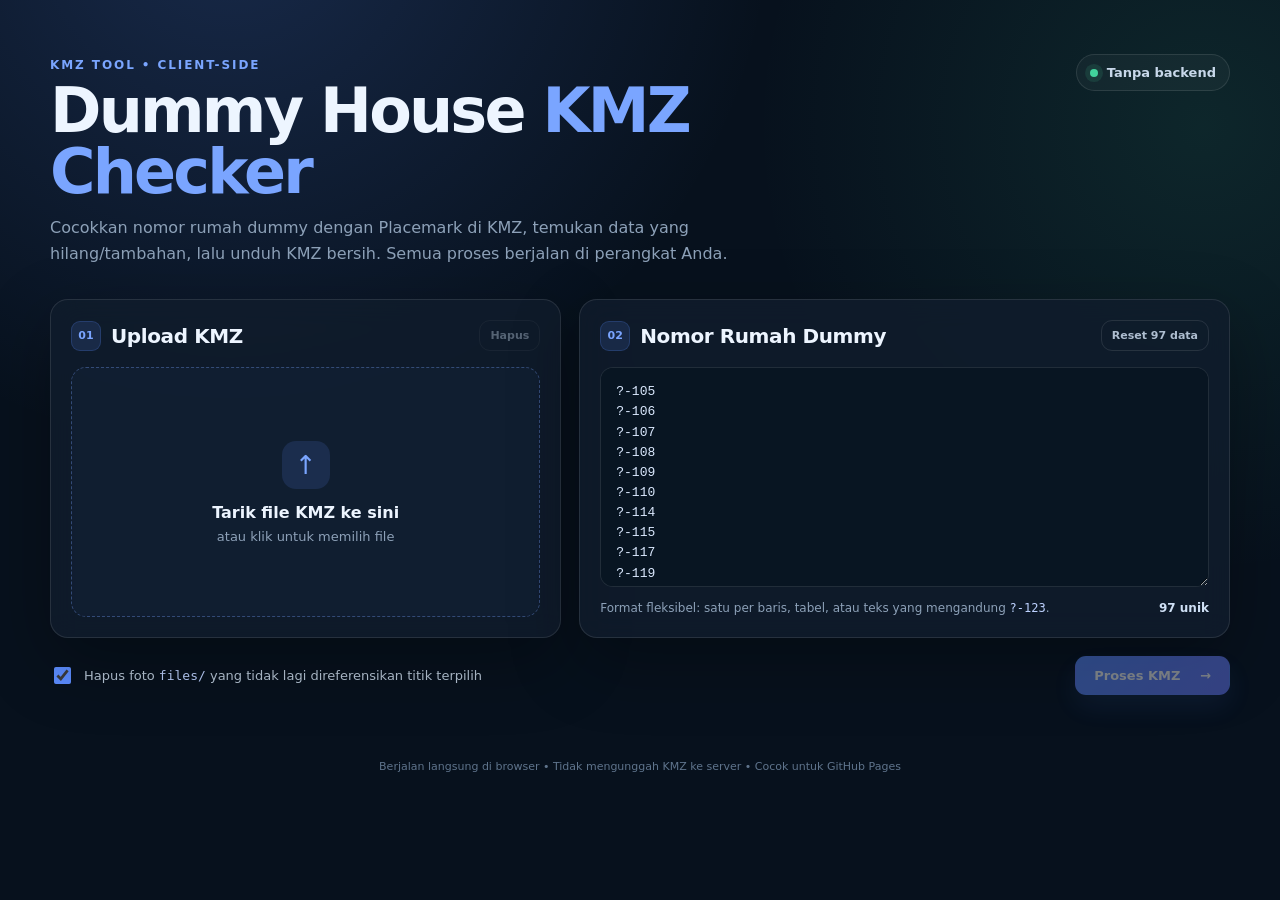
<file: index.html>
<!doctype html>
<html lang="id">
<head>
  <meta charset="utf-8" />
  <meta name="viewport" content="width=device-width, initial-scale=1" />
  <meta name="description" content="Pencocok nomor rumah dummy dengan titik Placemark pada file KMZ, berjalan sepenuhnya di browser." />
  <title>KMZ Dummy House Checker</title>
  <link rel="stylesheet" href="style.css" />
</head>
<body>
  <main class="shell">
    <header class="hero">
      <div>
        <span class="eyebrow">KMZ TOOL • CLIENT-SIDE</span>
        <h1>Dummy House <span>KMZ Checker</span></h1>
        <p>Cocokkan nomor rumah dummy dengan Placemark di KMZ, temukan data yang hilang/tambahan, lalu unduh KMZ bersih. Semua proses berjalan di perangkat Anda.</p>
      </div>
      <div class="privacy-badge" title="File tidak dikirim ke server">
        <span class="dot"></span>
        Tanpa backend
      </div>
    </header>

    <section class="grid input-grid">
      <article class="card">
        <div class="card-head">
          <div>
            <div class="step">01</div>
            <h2>Upload KMZ</h2>
          </div>
          <button id="clearFileBtn" class="btn ghost small" type="button" disabled>Hapus</button>
        </div>
        <label id="dropZone" class="drop-zone" for="kmzFile">
          <input id="kmzFile" type="file" accept=".kmz,application/vnd.google-earth.kmz,application/zip" hidden />
          <div class="upload-icon">↑</div>
          <strong id="fileTitle">Tarik file KMZ ke sini</strong>
          <span id="fileMeta">atau klik untuk memilih file</span>
        </label>
        <div id="fileWarning" class="notice warning hidden"></div>
      </article>

      <article class="card">
        <div class="card-head">
          <div>
            <div class="step">02</div>
            <h2>Nomor Rumah Dummy</h2>
          </div>
          <button id="resetListBtn" class="btn ghost small" type="button">Reset 97 data</button>
        </div>
        <textarea id="dummyInput" spellcheck="false" aria-label="Daftar nomor rumah dummy"></textarea>
        <div class="input-foot">
          <span>Format fleksibel: satu per baris, tabel, atau teks yang mengandung <code>?-123</code>.</span>
          <strong id="dummyCount">0 unik</strong>
        </div>
      </article>
    </section>

    <section class="action-row">
      <label class="check-line">
        <input id="pruneAssets" type="checkbox" checked />
        <span>Hapus foto <code>files/</code> yang tidak lagi direferensikan titik terpilih</span>
      </label>
      <button id="processBtn" class="btn primary" type="button" disabled>
        <span>Proses KMZ</span>
        <span class="arrow">→</span>
      </button>
    </section>

    <section id="statusPanel" class="status-panel hidden" aria-live="polite">
      <div class="spinner" aria-hidden="true"></div>
      <div>
        <strong id="statusTitle">Memproses…</strong>
        <span id="statusText">Membaca file KMZ.</span>
      </div>
    </section>

    <section id="results" class="hidden">
      <div class="section-head">
        <div>
          <span class="eyebrow">HASIL PERBANDINGAN</span>
          <h2>Ringkasan</h2>
        </div>
        <div class="result-actions">
          <button id="csvBtn" class="btn secondary" type="button">Unduh CSV</button>
          <button id="downloadBtn" class="btn primary" type="button">Unduh KMZ Bersih</button>
        </div>
      </div>

      <div class="stats">
        <article class="stat">
          <span>Dummy unik</span>
          <strong id="statDummy">0</strong>
          <small>target dari daftar</small>
        </article>
        <article class="stat success">
          <span>Ada di KMZ</span>
          <strong id="statFound">0</strong>
          <small id="statFoundPct">0%</small>
        </article>
        <article class="stat danger">
          <span>Tidak ada</span>
          <strong id="statMissing">0</strong>
          <small>perlu dicek</small>
        </article>
        <article class="stat warning">
          <span>Tambahan KMZ</span>
          <strong id="statExtra">0</strong>
          <small>di luar daftar dummy</small>
        </article>
      </div>

      <div class="tabs" role="tablist" aria-label="Hasil pencocokan">
        <button class="tab active" data-tab="found" type="button">Ada <span id="tabFoundCount">0</span></button>
        <button class="tab" data-tab="missing" type="button">Tidak Ada <span id="tabMissingCount">0</span></button>
        <button class="tab" data-tab="extra" type="button">Tambahan <span id="tabExtraCount">0</span></button>
        <button class="tab" data-tab="all" type="button">Semua KMZ <span id="tabAllCount">0</span></button>
      </div>

      <div class="table-wrap">
        <table>
          <thead>
            <tr>
              <th style="width:72px">No.</th>
              <th>Label Placemark</th>
              <th style="width:180px">Status</th>
            </tr>
          </thead>
          <tbody id="resultBody"></tbody>
        </table>
        <div id="emptyState" class="empty hidden">Tidak ada data pada kategori ini.</div>
      </div>

      <div id="diagnostics" class="diagnostics hidden"></div>
    </section>

    <footer>
      <p>Berjalan langsung di browser • Tidak mengunggah KMZ ke server • Cocok untuk GitHub Pages</p>
    </footer>
  </main>

  <script src="app.js"></script>
</body>
</html>
</file>
<file: style.css>
:root {
  --bg: #07111d;
  --panel: rgba(16, 29, 45, .82);
  --panel-2: #0d1c2d;
  --line: rgba(255,255,255,.10);
  --text: #edf5ff;
  --muted: #8da1b8;
  --blue: #5c8dff;
  --blue-2: #7aa5ff;
  --green: #42d39c;
  --yellow: #ffc857;
  --red: #ff6b7a;
  --shadow: 0 24px 70px rgba(0,0,0,.30);
}
* { box-sizing: border-box; }
html { color-scheme: dark; }
body {
  margin: 0;
  min-height: 100vh;
  font-family: Inter, ui-sans-serif, system-ui, -apple-system, BlinkMacSystemFont, "Segoe UI", sans-serif;
  background:
    radial-gradient(circle at 18% -10%, rgba(92,141,255,.20), transparent 34rem),
    radial-gradient(circle at 94% 14%, rgba(66,211,156,.11), transparent 28rem),
    var(--bg);
  color: var(--text);
}
button, textarea, input { font: inherit; }
button { color: inherit; }
.shell { width: min(1180px, calc(100% - 32px)); margin: 0 auto; padding: 54px 0 30px; }
.hero { display: flex; align-items: flex-start; justify-content: space-between; gap: 32px; margin-bottom: 32px; }
.eyebrow { display: inline-block; color: var(--blue-2); font-weight: 800; font-size: 12px; letter-spacing: .16em; }
h1 { margin: 8px 0 12px; font-size: clamp(34px, 5vw, 62px); line-height: .98; letter-spacing: -.045em; max-width: 780px; }
h1 span { color: var(--blue-2); }
.hero p { color: var(--muted); font-size: 16px; line-height: 1.65; max-width: 760px; margin: 0; }
.privacy-badge { flex: 0 0 auto; display: flex; gap: 9px; align-items: center; border: 1px solid var(--line); background: rgba(255,255,255,.035); padding: 10px 13px; border-radius: 999px; color: #c8d8ea; font-size: 13px; font-weight: 700; }
.dot { width: 8px; height: 8px; background: var(--green); border-radius: 50%; box-shadow: 0 0 0 5px rgba(66,211,156,.12); }
.grid { display: grid; gap: 18px; }
.input-grid { grid-template-columns: .88fr 1.12fr; }
.card, .status-panel, .table-wrap, .diagnostics { border: 1px solid var(--line); background: var(--panel); backdrop-filter: blur(14px); border-radius: 18px; box-shadow: var(--shadow); }
.card { padding: 20px; }
.card-head, .section-head { display: flex; justify-content: space-between; gap: 16px; align-items: center; }
.card-head { margin-bottom: 16px; }
.card-head > div:first-child { display: flex; align-items: center; gap: 10px; }
.step { width: 30px; height: 30px; border-radius: 9px; display: grid; place-items: center; background: rgba(92,141,255,.14); color: var(--blue-2); font-size: 11px; font-weight: 900; border: 1px solid rgba(92,141,255,.20); }
h2 { margin: 0; font-size: 20px; letter-spacing: -.02em; }
.drop-zone { min-height: 250px; border: 1.5px dashed rgba(122,165,255,.34); border-radius: 15px; display: flex; flex-direction: column; align-items: center; justify-content: center; text-align: center; padding: 26px; cursor: pointer; background: rgba(92,141,255,.035); transition: .2s ease; }
.drop-zone:hover, .drop-zone.dragging { border-color: var(--blue-2); background: rgba(92,141,255,.08); transform: translateY(-1px); }
.upload-icon { width: 48px; height: 48px; display: grid; place-items: center; border-radius: 14px; background: rgba(92,141,255,.14); color: var(--blue-2); font-size: 26px; font-weight: 300; margin-bottom: 14px; }
.drop-zone strong { font-size: 16px; }
.drop-zone span { color: var(--muted); margin-top: 7px; font-size: 13px; overflow-wrap: anywhere; }
textarea { width: 100%; min-height: 220px; resize: vertical; border: 1px solid var(--line); background: #081522; color: #dceaff; border-radius: 13px; padding: 14px 15px; outline: none; line-height: 1.55; font-family: "SFMono-Regular", Consolas, "Liberation Mono", monospace; font-size: 13px; }
textarea:focus { border-color: rgba(122,165,255,.65); box-shadow: 0 0 0 3px rgba(92,141,255,.10); }
.input-foot { margin-top: 10px; display: flex; justify-content: space-between; gap: 16px; color: var(--muted); font-size: 12px; }
.input-foot strong { white-space: nowrap; color: #cfe0f5; }
code { font-family: "SFMono-Regular", Consolas, monospace; color: #bdd2ff; }
.action-row { display: flex; justify-content: space-between; align-items: center; gap: 18px; margin: 18px 0 26px; }
.check-line { display: flex; align-items: center; gap: 10px; color: #b9c8d8; font-size: 13px; cursor: pointer; }
.check-line input { width: 17px; height: 17px; accent-color: var(--blue); }
.btn { border: 1px solid transparent; border-radius: 11px; padding: 11px 15px; cursor: pointer; font-weight: 800; font-size: 13px; transition: .18s ease; }
.btn:hover:not(:disabled) { transform: translateY(-1px); }
.btn:disabled { opacity: .45; cursor: not-allowed; }
.btn.primary { background: linear-gradient(135deg, var(--blue), #6c7dff); color: white; box-shadow: 0 12px 28px rgba(92,141,255,.18); min-width: 155px; }
.btn.secondary { border-color: var(--line); background: rgba(255,255,255,.055); }
.btn.ghost { border-color: var(--line); background: transparent; color: #aebed0; }
.btn.small { padding: 8px 10px; font-size: 11px; }
.arrow { margin-left: 15px; }
.notice { margin-top: 12px; border-radius: 10px; padding: 10px 12px; font-size: 12px; line-height: 1.5; }
.notice.warning { color: #ffd990; border: 1px solid rgba(255,200,87,.20); background: rgba(255,200,87,.07); }
.status-panel { display: flex; align-items: center; gap: 14px; padding: 16px 18px; margin-bottom: 26px; }
.status-panel strong, .status-panel span { display: block; }
.status-panel span { color: var(--muted); font-size: 12px; margin-top: 3px; }
.spinner { width: 24px; height: 24px; border: 3px solid rgba(255,255,255,.12); border-top-color: var(--blue-2); border-radius: 50%; animation: spin .8s linear infinite; }
@keyframes spin { to { transform: rotate(360deg); } }
.section-head { margin-bottom: 16px; }
.section-head .eyebrow { margin-bottom: 6px; }
.result-actions { display: flex; gap: 8px; }
.stats { display: grid; grid-template-columns: repeat(4, 1fr); gap: 12px; margin-bottom: 18px; }
.stat { border: 1px solid var(--line); background: rgba(255,255,255,.035); border-radius: 15px; padding: 16px; }
.stat span, .stat small { display: block; }
.stat span { color: var(--muted); font-size: 12px; font-weight: 700; }
.stat strong { display: block; margin: 5px 0 3px; font-size: 31px; letter-spacing: -.03em; }
.stat small { color: #71869e; font-size: 11px; }
.stat.success strong { color: var(--green); }
.stat.danger strong { color: var(--red); }
.stat.warning strong { color: var(--yellow); }
.tabs { display: flex; gap: 7px; overflow-x: auto; padding-bottom: 8px; }
.tab { white-space: nowrap; border: 1px solid var(--line); background: rgba(255,255,255,.035); border-radius: 999px; padding: 9px 12px; color: #aebfd1; cursor: pointer; font-weight: 800; font-size: 12px; }
.tab span { display: inline-grid; place-items: center; min-width: 22px; height: 19px; padding: 0 5px; margin-left: 5px; border-radius: 999px; background: rgba(255,255,255,.07); }
.tab.active { border-color: rgba(122,165,255,.45); background: rgba(92,141,255,.13); color: #d8e4ff; }
.table-wrap { overflow: hidden; }
table { width: 100%; border-collapse: collapse; }
th { background: rgba(255,255,255,.035); color: #8da4ba; font-size: 11px; text-transform: uppercase; letter-spacing: .08em; text-align: left; }
th, td { padding: 12px 16px; border-bottom: 1px solid rgba(255,255,255,.06); }
td { color: #ccdaea; font-size: 13px; }
tbody tr:last-child td { border-bottom: 0; }
tbody tr:hover { background: rgba(255,255,255,.025); }
.badge { display: inline-flex; align-items: center; border-radius: 999px; padding: 5px 8px; font-size: 10px; font-weight: 900; letter-spacing: .03em; }
.badge.success { color: #73e9bd; background: rgba(66,211,156,.10); }
.badge.danger { color: #ff98a3; background: rgba(255,107,122,.10); }
.badge.warning { color: #ffd279; background: rgba(255,200,87,.10); }
.badge.neutral { color: #adc2d8; background: rgba(173,194,216,.08); }
.empty { padding: 28px; text-align: center; color: var(--muted); font-size: 13px; }
.diagnostics { margin-top: 12px; padding: 14px 16px; color: #9cb0c5; font-size: 12px; line-height: 1.6; box-shadow: none; }
.diagnostics strong { color: #d8e5f4; }
footer { text-align: center; color: #5f748c; padding: 28px 0 4px; font-size: 11px; }
.hidden { display: none !important; }
@media (max-width: 820px) {
  .shell { width: min(100% - 22px, 1180px); padding-top: 30px; }
  .hero, .section-head, .action-row { align-items: stretch; flex-direction: column; }
  .privacy-badge { align-self: flex-start; }
  .input-grid { grid-template-columns: 1fr; }
  .stats { grid-template-columns: repeat(2, 1fr); }
  .result-actions { width: 100%; }
  .result-actions .btn { flex: 1; }
  .action-row .btn.primary { width: 100%; }
}
@media (max-width: 520px) {
  .stats { grid-template-columns: 1fr 1fr; }
  th, td { padding: 10px 11px; }
  .input-foot { flex-direction: column; gap: 6px; }
}
</file>
